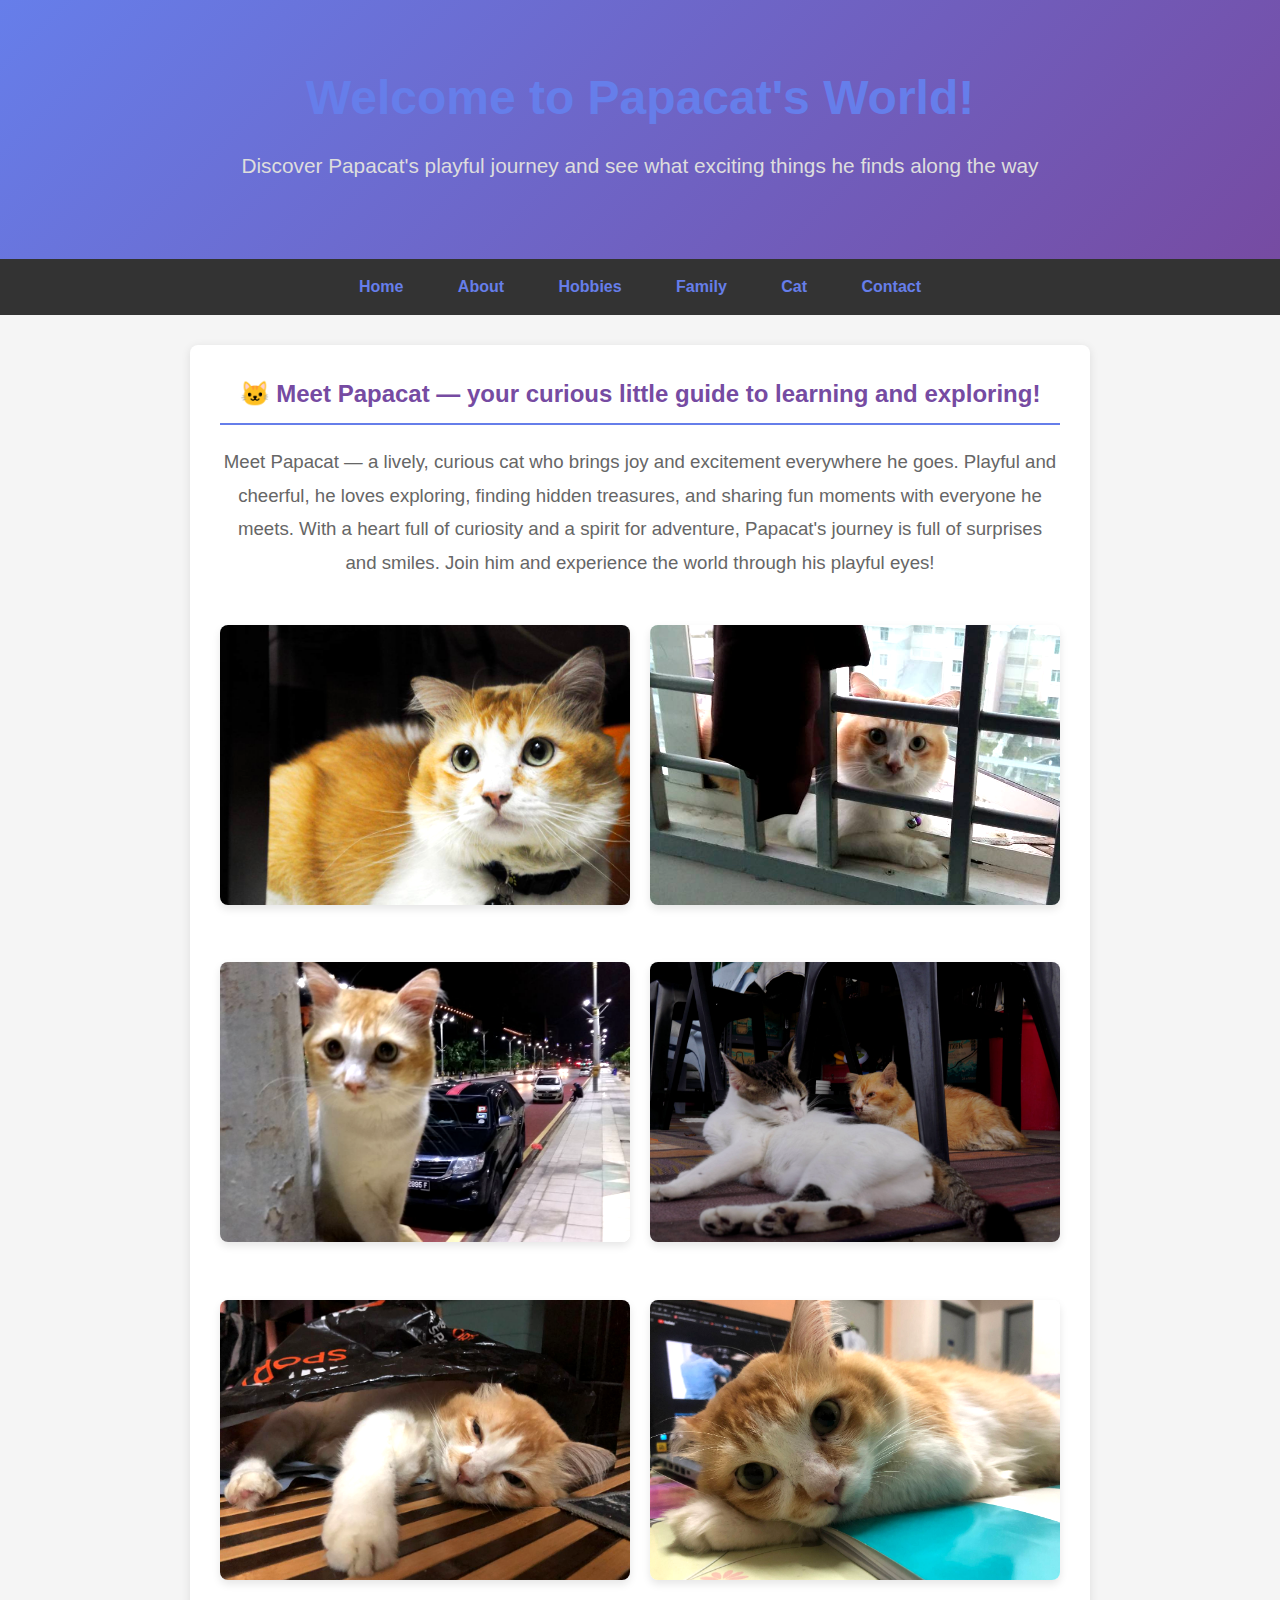
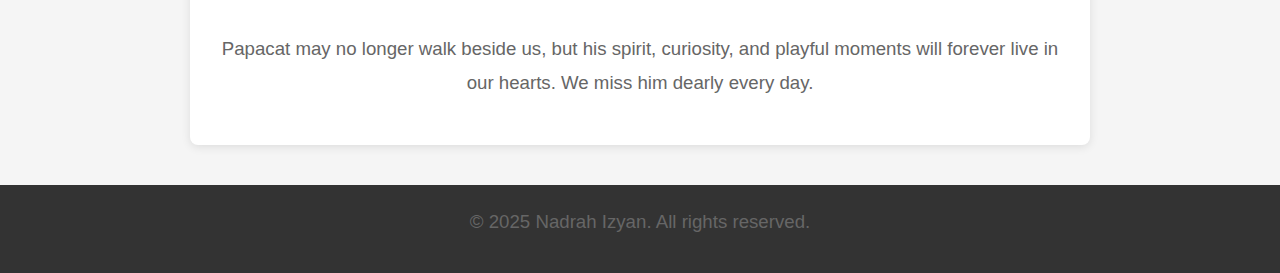
<file: cat.html>
<!DOCTYPE html>
<html lang="en">
<head>
    <meta charset="UTF-8">
    <meta name="viewport" content="width=device-width, initial-scale=1.0">
    <title>My Cat - Nadrah Izyan</title>
    <link rel="stylesheet" href="style.css">
    <style>
        .cat-section {
            max-width: 900px;
            margin: 30px auto;
            padding: 30px;
            background: white;
            border-radius: 8px;
            text-align: center;
        }

        .cat-gallery {
            display: grid;
            grid-template-columns: 1fr 1fr;
            gap: 20px;
            margin: 30px 0;
        }

        .cat-gallery a {
            text-decoration: none;
            display: block;
        }

        .cat-gallery img {
            width: 100%;
            height: 280px;
            object-fit: cover;
            border-radius: 8px;
            cursor: pointer;
            box-shadow: 0 4px 8px rgba(0, 0, 0, 0.1);
            transition: transform 0.3s, box-shadow 0.3s;
            filter: brightness(1.1) contrast(1.05);
        }

        .cat-gallery img:hover {
            transform: scale(1.05);
            box-shadow: 0 6px 12px rgba(102, 126, 234, 0.2);
        }

        .cat-caption {
            color: #666;
            font-size: 14px;
            margin-top: 20px;
        }

        @media(max-width:600px){
            .cat-gallery {
                grid-template-columns: 1fr;
            }
        }
    </style>
</head>
<body>

<header>
    <h1>Welcome to Papacat's World!</h1>
    <p>Discover Papacat's playful journey and see what exciting things he finds along the way</p>
</header>

<nav class="navbar">
    <a href="home.html">Home</a>
    <a href="about_me.html">About</a>
    <a href="hobbies.html">Hobbies</a>
    <a href="family.html">Family</a>
    <a href="cat.html">Cat</a>
    <a href="email.html">Contact</a>
</nav>

<section class="cat-section">
    <h2>🐱 Meet Papacat — your curious little guide to learning and exploring!</h2>
    <p>Meet Papacat — a lively, curious cat who brings joy and excitement everywhere he goes. Playful and cheerful, he loves exploring, finding hidden treasures, and sharing fun moments with everyone he meets. With a heart full of curiosity and a spirit for adventure, Papacat's journey is full of surprises and smiles. Join him and experience the world through his playful eyes!</p>

    <div class="cat-gallery">
        <a href="cat/papacat bawah meja.jpg"><img src="cat/papacat bawah meja.jpg" alt="Papacat"></a>
        <a href="cat/papacat kuaters.jpg"><img src="cat/papacat kuaters.jpg" alt="Papacat"></a>
        <a href="cat/papacat putrajaya.jpg"><img src="cat/papacat putrajaya.jpg" alt="Papacat"></a>
        <a href="cat/papacat last.jpg"><img src="cat/papacat last.jpg" alt="Papacat"></a>
        <a href="cat/papacat .jpeg"><img src="cat/papacat .jpeg" alt="Papacat"></a>
        <a href="cat/papacat laptop.jpg"><img src="cat/papacat laptop.jpg" alt="Papacat"></a>
    </div>

    <p>Papacat may no longer walk beside us, but his spirit, curiosity, and playful moments will forever live in our hearts. We miss him dearly every day.</p>

</section>

<footer>
    <p>&copy; 2025 Nadrah Izyan. All rights reserved.</p>
</footer>

</body>
</html>
</file>
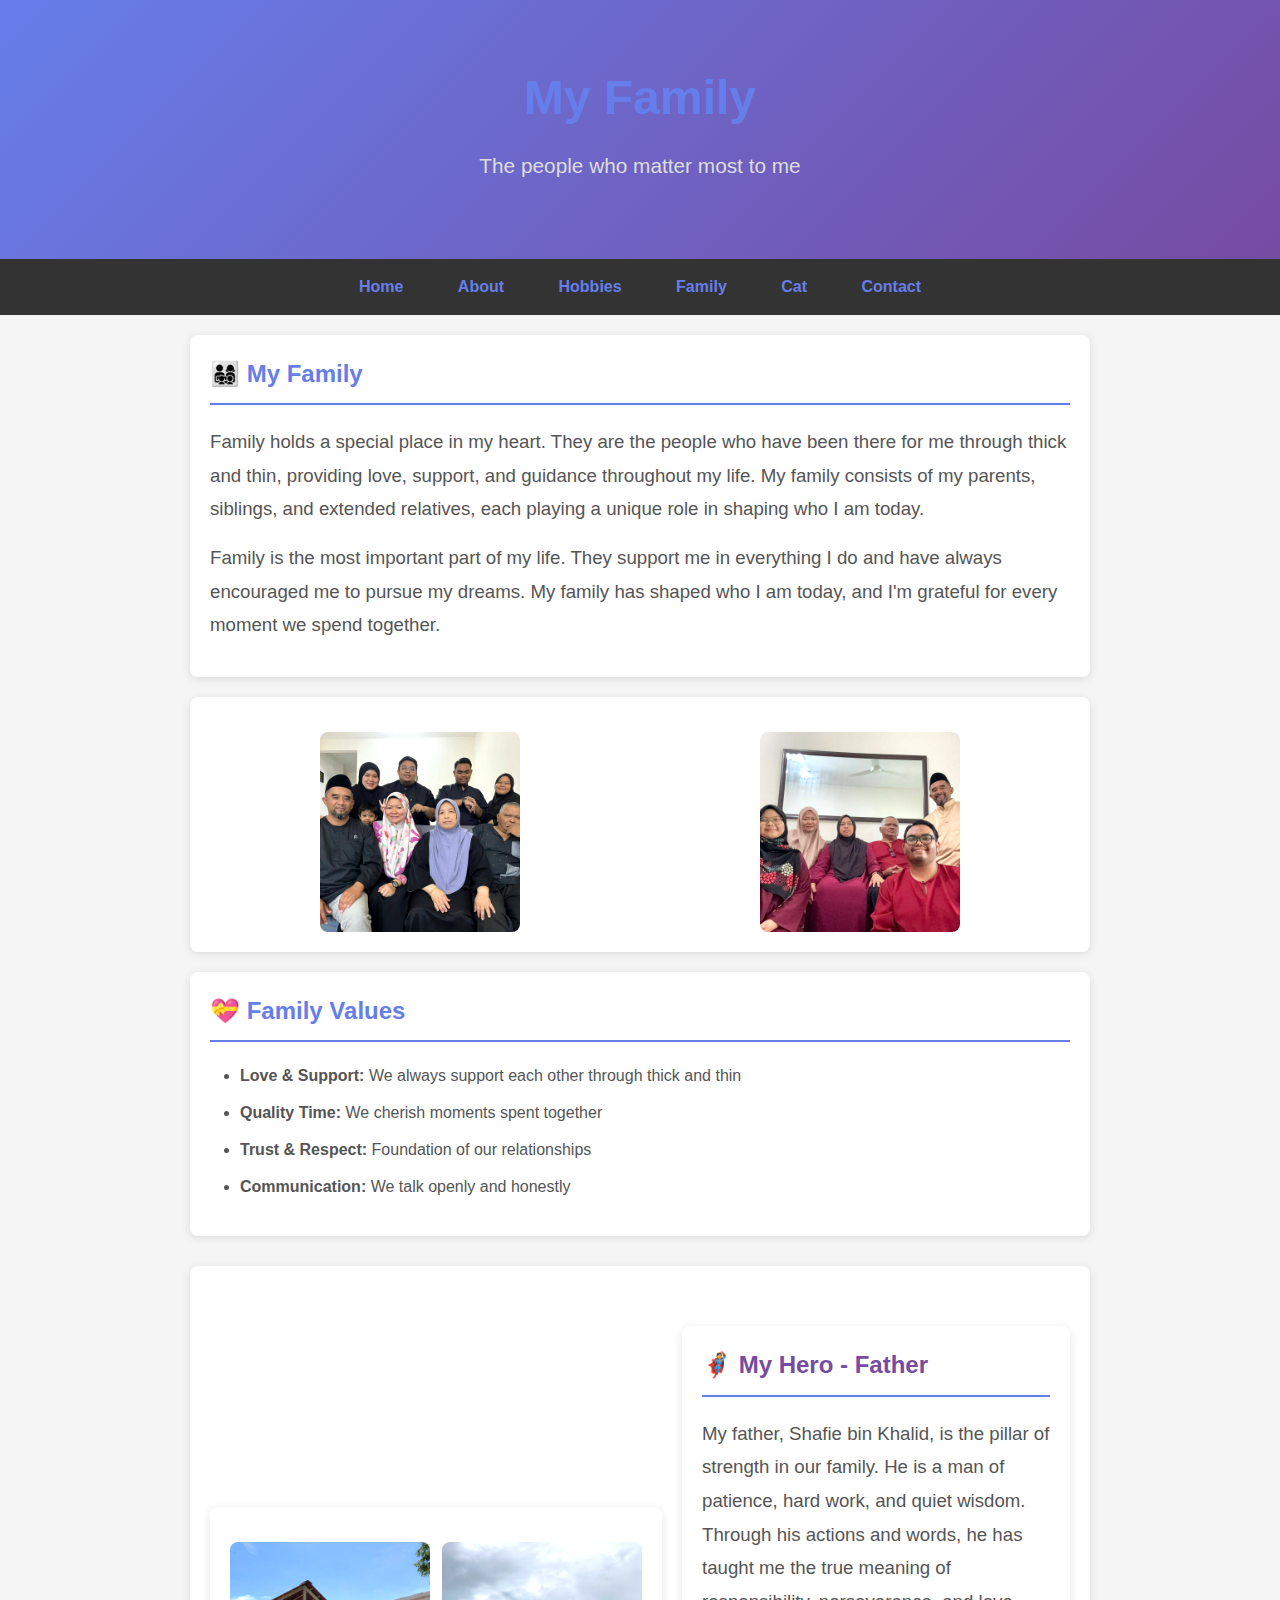
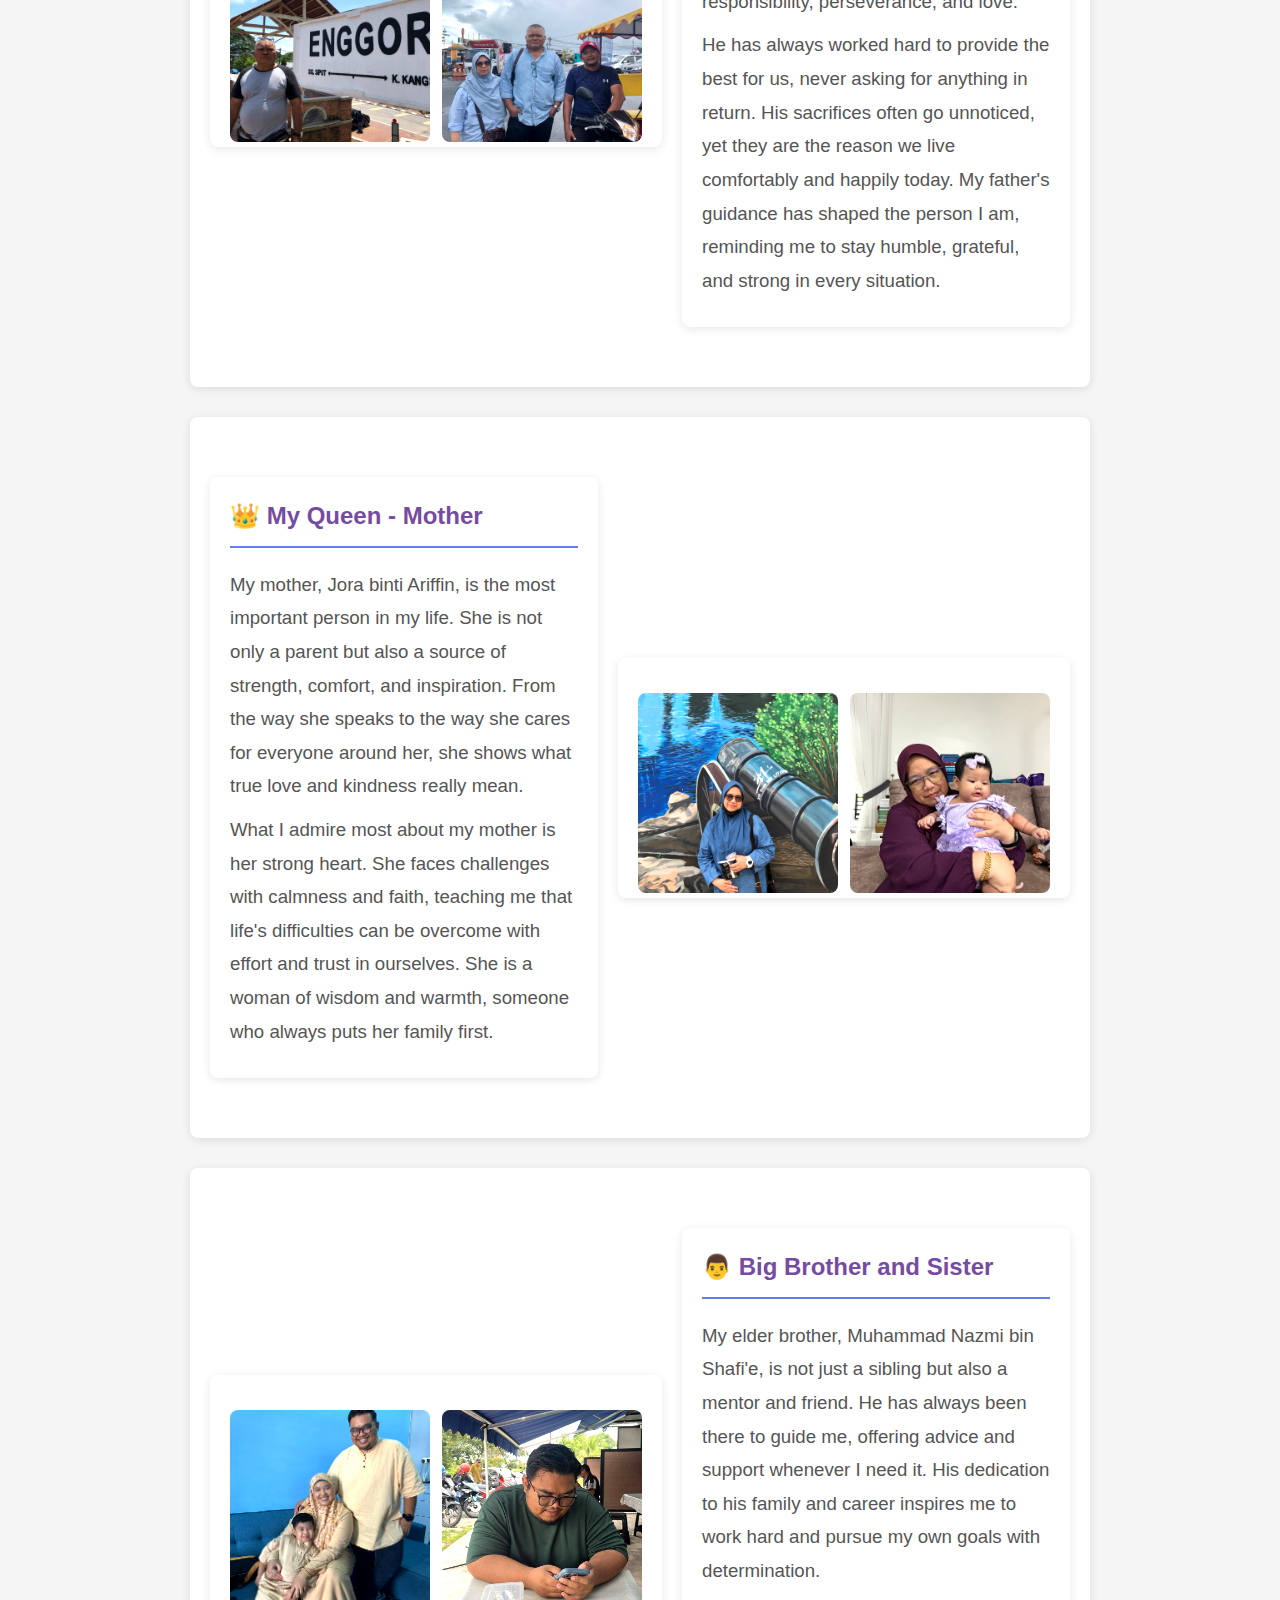
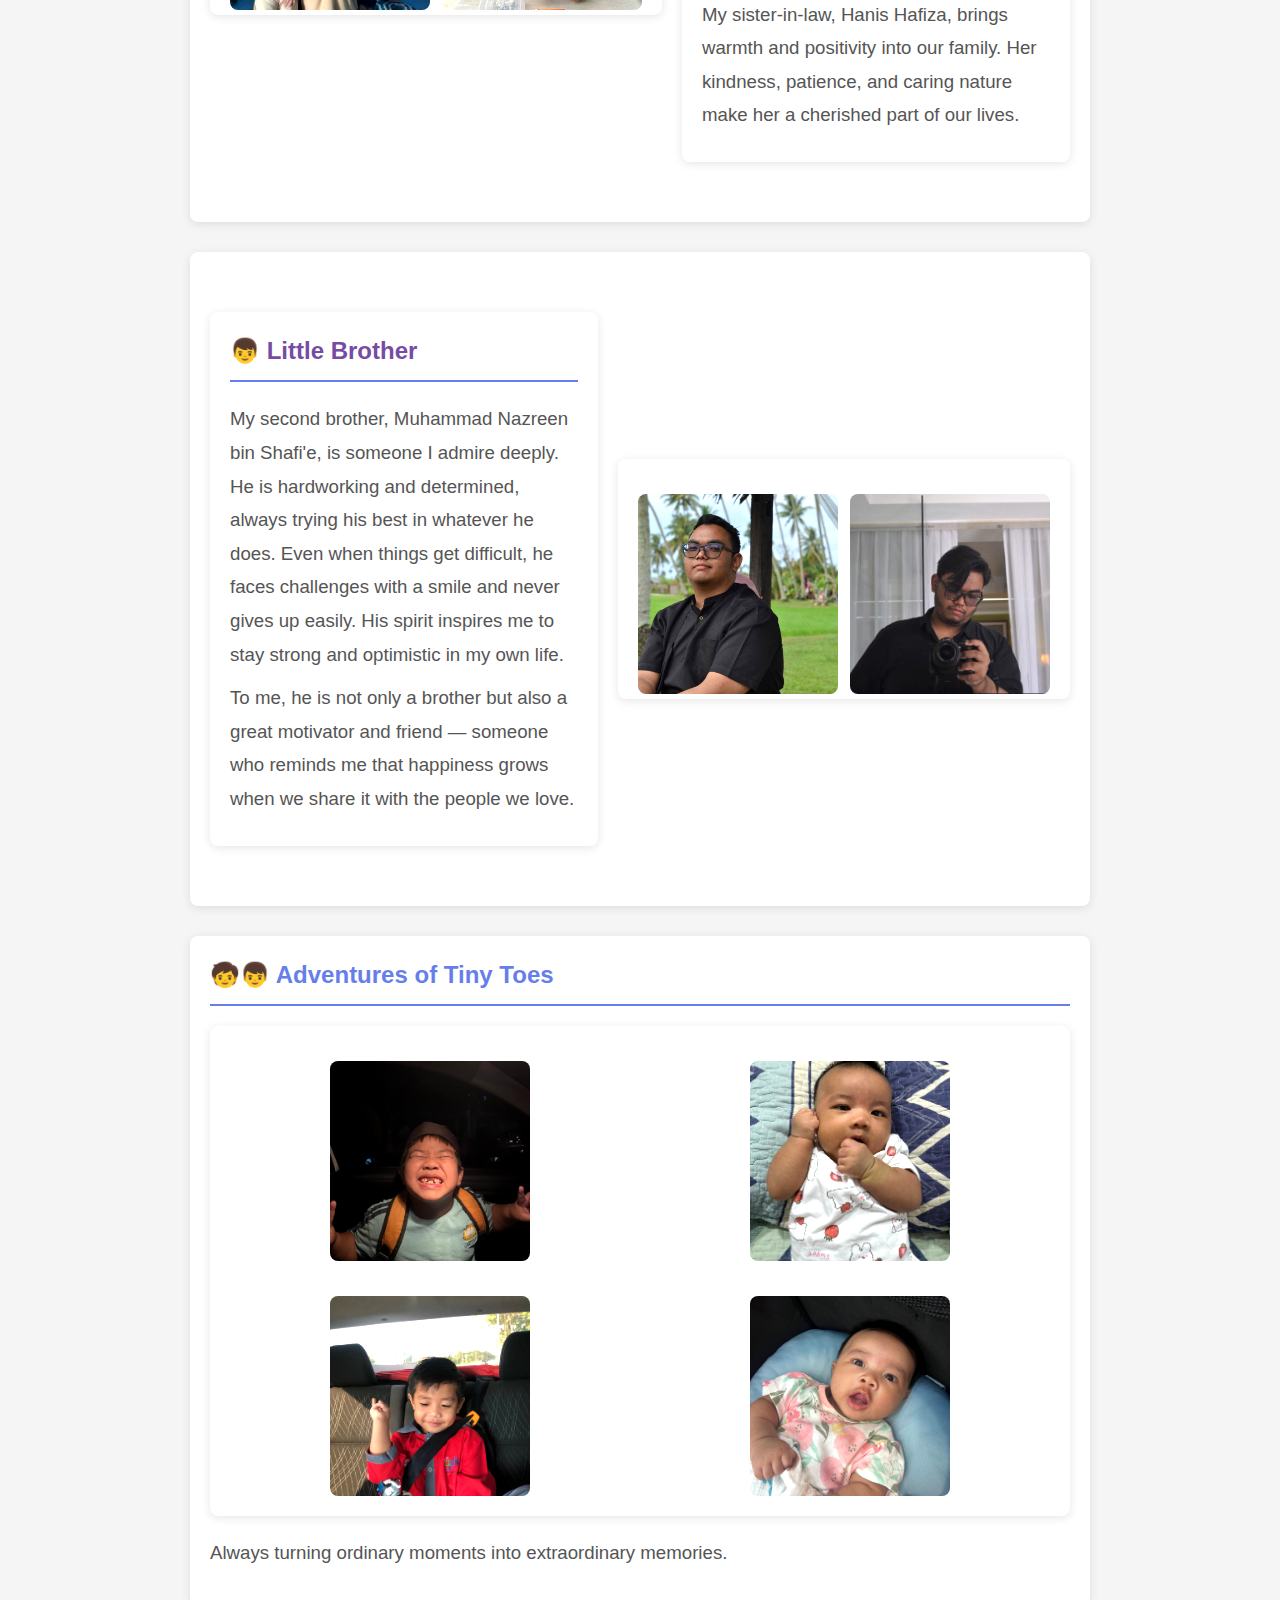
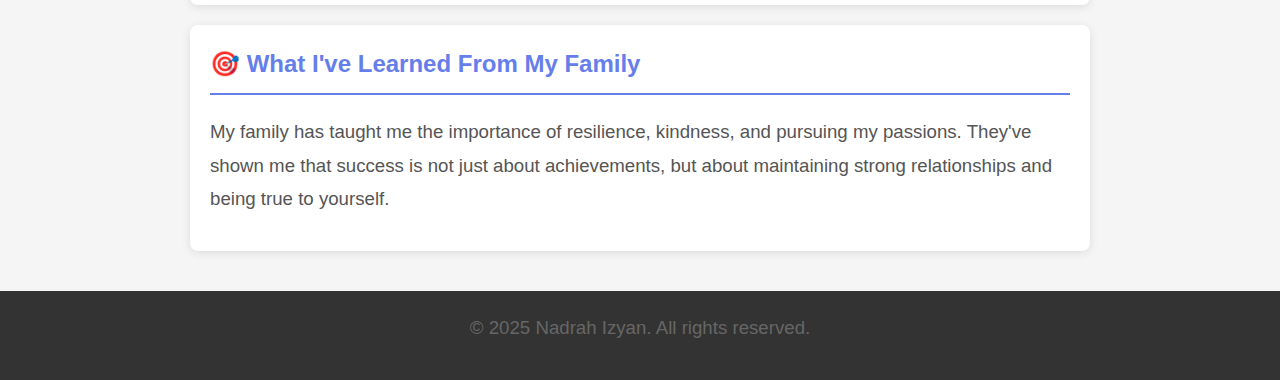
<file: family.html>
<html>
<head>
    <meta charset="UTF-8">
    <meta name="viewport" content="width=device-width, initial-scale=1.0">
    <title>Family - Nadrah Izyan</title>
    <link rel="stylesheet" href="style.css">
    <style>
        /* Family Introduction Box */
        .family-intro {
            max-width: 900px;
            margin: 20px auto;
            padding: 20px;
            background: white;
            border-radius: 8px;
        }

        .family-intro h2 {
            color: #667eea;
            border-bottom: 2px solid #667eea;
            padding-bottom: 10px;
            margin-top: 0;
        }

        .family-intro p {
            color: #555;
            line-height: 1.8;
        }

        .family-intro ul {
            color: #555;
            line-height: 1.8;
        }

        /* Family Gallery */
        .family-gallery {
            display: flex;
            flex-wrap: wrap;
            gap: 20px;
            justify-content: center;
            align-items: flex-start;
            margin: 20px auto;
            max-width: 900px;
        }

        .family-gallery figure {
            width: 280px;
            height: auto;
            margin: 0 auto;
            text-align: center;
            padding: 0;
        }

        .family-gallery a {
            text-decoration: none;
            display: block;
            width: 200px;
            height: 200px;
            margin: 0 auto;
        }

        .family-gallery img {
            width: 100%;
            height: 100%;
            object-fit: cover;
            border-radius: 8px;
            cursor: pointer;
            transition: transform 0.2s;
            filter: brightness(1.1) contrast(1.05);
            display: block;
        }

        .family-gallery figcaption {
            display: none;
        }

        /* Family Section with Images and Text */
        .family-section {
            max-width: 900px;
            margin: 30px auto;
            padding: 20px;
            background: white;
            border-radius: 8px;
            display: flex;
            gap: 20px;
            align-items: center;
        }

        .family-section.right {
            flex-direction: row-reverse;
        }

        /* Family Images */
        .family-images {
            display: flex;
            gap: 12px;
            flex-shrink: 0;
        }

        .family-images figure {
            margin: 0;
            padding: 0;
            width: 200px;
            height: 200px;
            text-align: center;
        }

        .family-images a {
            text-decoration: none;
            display: block;
            width: 100%;
            height: 100%;
        }

        .family-images img {
            width: 100%;
            height: 100%;
            object-fit: cover;
            border-radius: 8px;
            cursor: pointer;
            transition: transform 0.2s;
            filter: brightness(1.1) contrast(1.05);
            display: block;
        }

        .family-images img:hover {
            transform: scale(1.05);
        }

        .family-images figcaption {
            font-size: 14px;
            color: #555;
            margin-top: 8px;
            font-weight: 500;
        }

        /* Family Text */
        .family-text {
            flex: 1;
        }

        .family-text h2 {
            color: #764ba2;
            border-bottom: 2px solid #667eea;
            padding-bottom: 10px;
            margin-top: 0;
        }

        .family-text p {
            color: #555;
            line-height: 1.8;
            margin: 10px 0;
        }

        /* Mobile Responsive */
        @media(max-width: 768px) {
            .family-section {
                flex-direction: column !important;
            }

            .family-images {
                justify-content: center;
            }

            .family-images figure {
                width: 200px;
                height: 200px;
            }
        }
    </style>
</head>
<body>

<header>
    <h1>My Family</h1>
    <p>The people who matter most to me</p>
</header>

<nav class="navbar">
    <a href="home.html">Home</a>
    <a href="about_me.html">About</a>
    <a href="hobbies.html">Hobbies</a>
    <a href="family.html">Family</a>
    <a href="cat.html">Cat</a>
    <a href="email.html">Contact</a>
</nav>

<section class="family-intro">
    <h2>👨‍👩‍👧‍👦 My Family</h2>
    <p>Family holds a special place in my heart. They are the people who have been there for me through thick and thin, providing love, support, and guidance throughout my life. My family consists of my parents, siblings, and extended relatives, each playing a unique role in shaping who I am today.</p>
    <p>Family is the most important part of my life. They support me in everything I do and have always encouraged me to pursue my dreams. My family has shaped who I am today, and I'm grateful for every moment we spend together.</p>
</section>

<section class="family-gallery">
    <figure>
        <a href="family/family.jpg">
            <img src="family/family.jpg" alt="Family photo 1">
        </a>
        <figcaption>Family</figcaption>
    </figure>
    <figure>
        <a href="family/family2.jpg">
            <img src="family/family2.jpg" alt="Family photo 2">
        </a>
        <figcaption>Together</figcaption>
    </figure>
</section>

<section class="family-intro">
    <h2>💝 Family Values</h2>
    <ul>
        <li><b>Love & Support:</b> We always support each other through thick and thin</li>
        <li><b>Quality Time:</b> We cherish moments spent together</li>
        <li><b>Trust & Respect:</b> Foundation of our relationships</li>
        <li><b>Communication:</b> We talk openly and honestly</li>
    </ul>
</section>

<section class="family-section">
    <section class="family-images">
        <figure>
            <a href="family/abah.jpg">
                <img src="family/abah.jpg" alt="Abah">
            </a>
        </figure>
        <figure>
            <a href="family/abah1.jpg">
                <img src="family/abah1.jpg" alt="Abah">
            </a>
        </figure>
    </section>
    <section class="family-text">
        <h2>🦸 My Hero - Father</h2>
        <p>My father, Shafie bin Khalid, is the pillar of strength in our family. He is a man of patience, hard work, and quiet wisdom. Through his actions and words, he has taught me the true meaning of responsibility, perseverance, and love.</p>
        <p>He has always worked hard to provide the best for us, never asking for anything in return. His sacrifices often go unnoticed, yet they are the reason we live comfortably and happily today. My father's guidance has shaped the person I am, reminding me to stay humble, grateful, and strong in every situation.</p>
    </section>
</section>

<section class="family-section right">
    <section class="family-images">
        <figure>
            <a href="family/mama.jpg">
                <img src="family/mama.jpg" alt="Mother photo 1">
            </a>
        </figure>
        <figure>
            <a href="family/mama1.jpg">
                <img src="family/mama1.jpg" alt="Mother photo 2">
            </a>
        </figure>
    </section>
    <section class="family-text">
        <h2>👑 My Queen - Mother</h2>
        <p>My mother, Jora binti Ariffin, is the most important person in my life. She is not only a parent but also a source of strength, comfort, and inspiration. From the way she speaks to the way she cares for everyone around her, she shows what true love and kindness really mean.</p>
        <p>What I admire most about my mother is her strong heart. She faces challenges with calmness and faith, teaching me that life's difficulties can be overcome with effort and trust in ourselves. She is a woman of wisdom and warmth, someone who always puts her family first.</p>
    </section>
</section>

<section class="family-section">
    <section class="family-images">
        <figure>
            <a href="family/abang.jpg">
                <img src="family/abang.jpg" alt="Brother photo 1">
            </a>
        </figure>
        <figure>
            <a href="family/abang2.jpg">
                <img src="family/abang2.jpg" alt="Brother photo 2">
            </a>
        </figure>
    </section>
    <section class="family-text">
        <h2>👨 Big Brother and Sister </h2>
        <p>My elder brother, Muhammad Nazmi bin Shafi'e, is not just a sibling but also a mentor and friend. He has always been there to guide me, offering advice and support whenever I need it. His dedication to his family and career inspires me to work hard and pursue my own goals with determination.</p>
        <p>My sister-in-law, Hanis Hafiza, brings warmth and positivity into our family. Her kindness, patience, and caring nature make her a cherished part of our lives.</p>
    </section>
</section>

<section class="family-section right">
    <section class="family-images">
        <figure>
            <a href="family/adek.jpg">
                <img src="family/adek.jpg" alt="Little brother photo 1">
            </a>
        </figure>
        <figure>
            <a href="family/adek1.jpg">
                <img src="family/adek1.jpg" alt="Little brother photo 2">
            </a>
        </figure>
    </section>
    <section class="family-text">
        <h2>👦 Little Brother</h2>
        <p>My second brother, Muhammad Nazreen bin Shafi'e, is someone I admire deeply. He is hardworking and determined, always trying his best in whatever he does. Even when things get difficult, he faces challenges with a smile and never gives up easily. His spirit inspires me to stay strong and optimistic in my own life.</p>
        <p>To me, he is not only a brother but also a great motivator and friend — someone who reminds me that happiness grows when we share it with the people we love.</p>
    </section>
</section>

<section class="family-intro">
    <h2>🧒👦 Adventures of Tiny Toes</h2>

    <section class="family-gallery">
        <figure>
            <a href="family/abg fahri.jpg">
                <img src="family/abg fahri.jpg" alt="Abg Fahri">
            </a>
        </figure>

        <figure>
            <a href="family/adik farha.jpg">
                <img src="family/adik farha.jpg" alt="Adik Farha">
            </a>
        </figure>

        <figure>
            <a href="family/school fahri.jpg">
                <img src="family/school fahri.jpg" alt="School Fahri">
            </a>
        </figure>

        <figure>
            <a href="family/farha.jpg">
                <img src="family/farha.jpg" alt="Farha">
            </a>
        </figure>
    </section>

    <p>Always turning ordinary moments into extraordinary memories.</p>
</section>

<section class="family-intro">
    <h2>🎯 What I've Learned From My Family</h2>
    <p>My family has taught me the importance of resilience, kindness, and pursuing my passions. They've shown me that success is not just about achievements, but about maintaining strong relationships and being true to yourself.</p>
</section>

<footer>
    <p>&copy; 2025 Nadrah Izyan. All rights reserved.</p>
</footer>

</body>
</html>
</file>
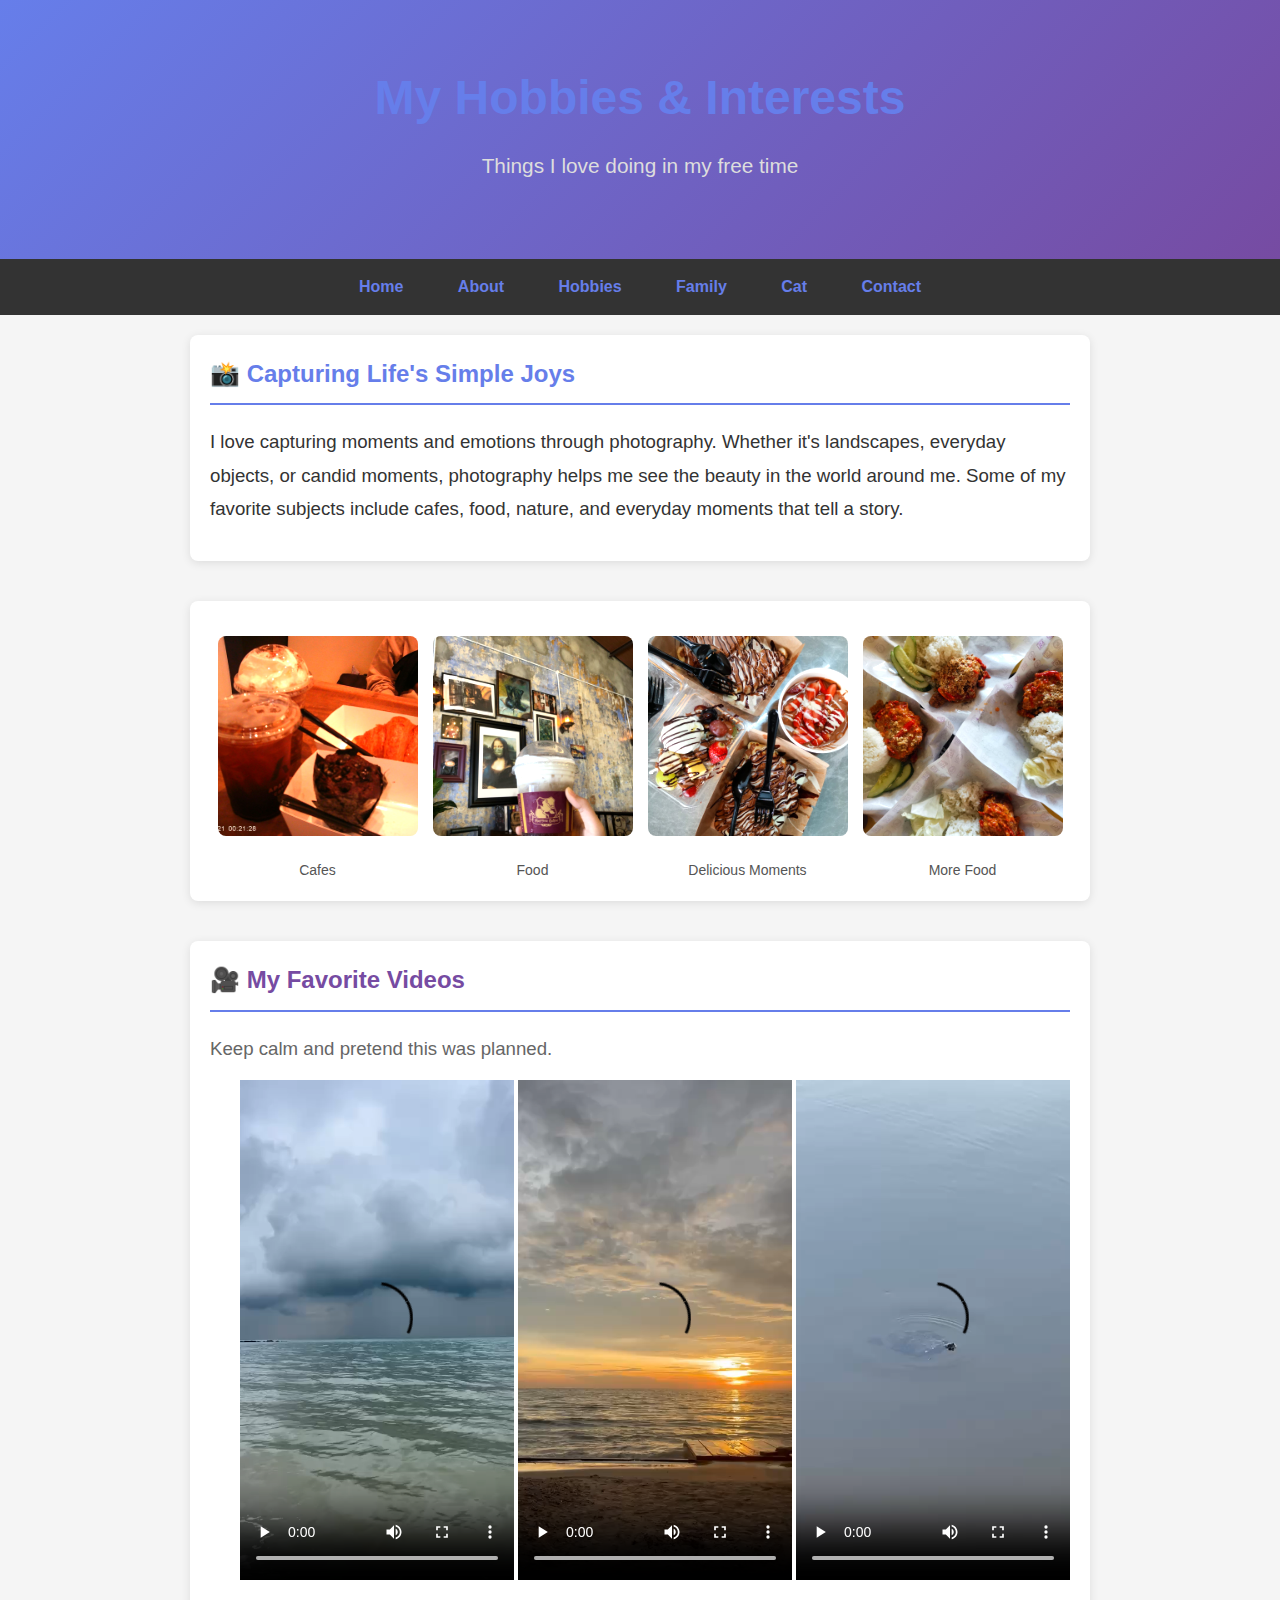
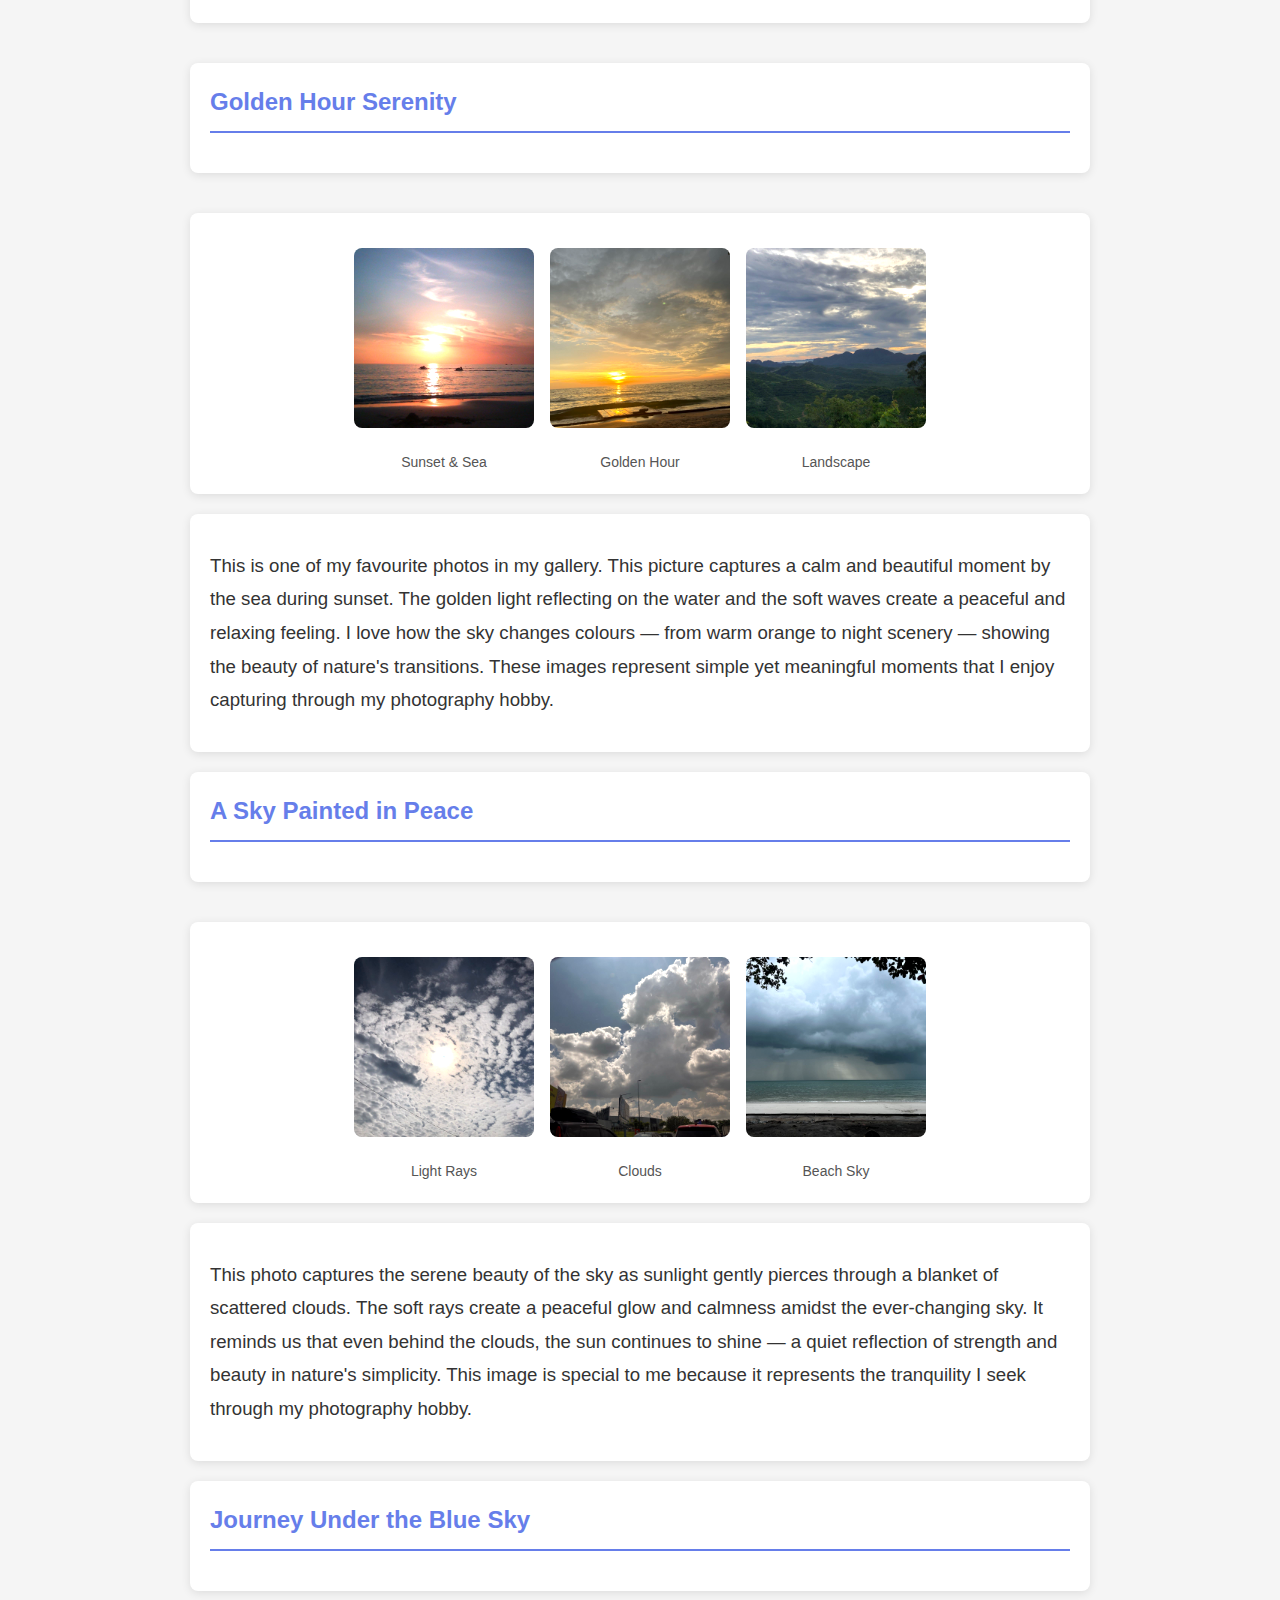
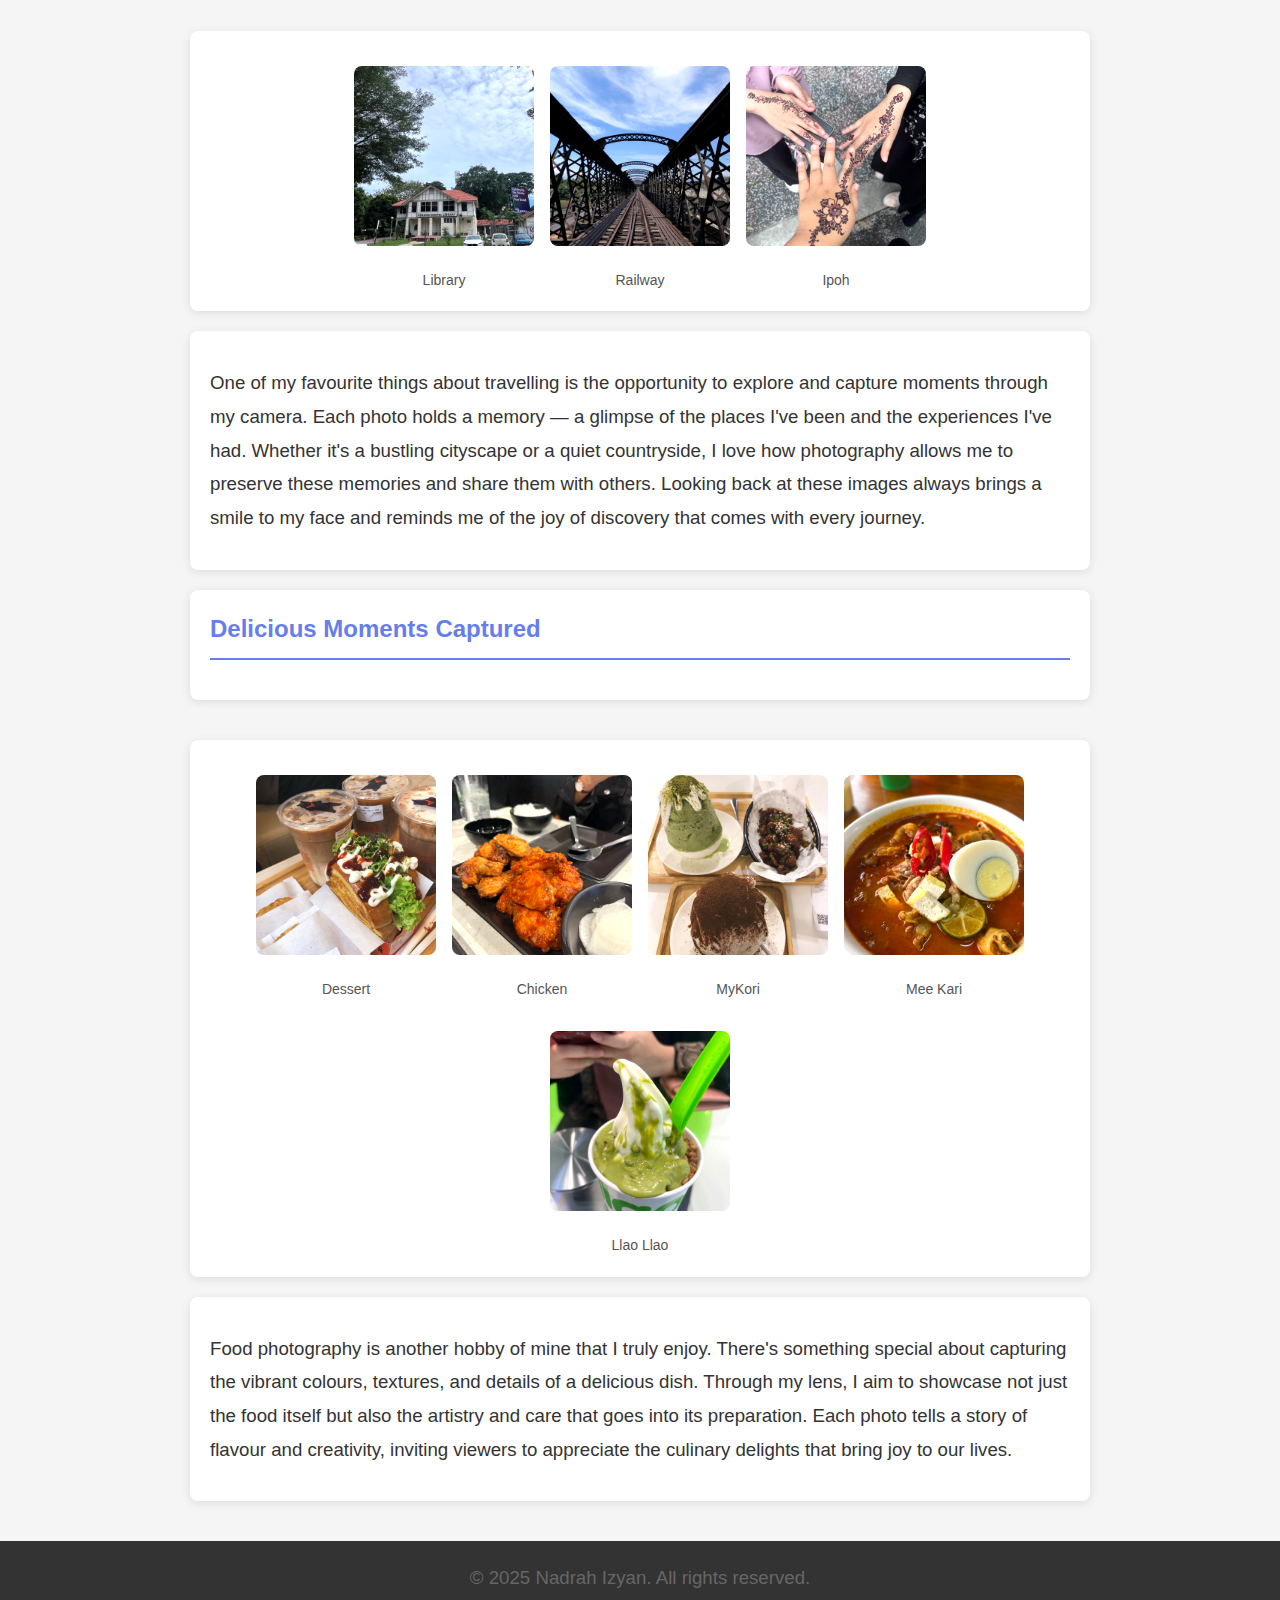
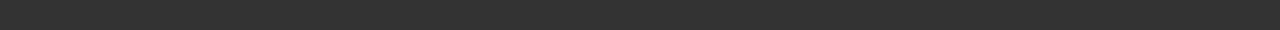
<file: hobbies.html>
<html>
<head>
    <meta charset="UTF-8">
    <meta name="viewport" content="width=device-width, initial-scale=1.0">
    <title>My Hobbies - Nadrah Izyan</title>
    <link rel="stylesheet" href="style.css">
    <style>

        /* Image Gallery Styles */
        .gallery {
            display: flex;
            flex-wrap: wrap;
            gap: 15px;
            justify-content: center;
            margin-bottom: 20px;
        }

        .gallery figure {
            width: 200px;
            margin: 0;
            text-align: center;
        }

        .gallery a {
            text-decoration: none;
            display: block;
        }

        .gallery img {
            width: 100%;
            height: 200px;
            object-fit: cover;
            border-radius: 8px;
            cursor: pointer;
            transition: transform 0.2s;
            filter: brightness(1.1) contrast(1.05);
        }

        .gallery img:hover {
            transform: scale(1.05);
        }

        .gallery figcaption {
            font-size: 14px;
            color: #555;
            margin-top: 8px;
            font-weight: 500;
        }

        /* Section Images Styles */
        .section-images {
            display: flex;
            flex-wrap: wrap;
            gap: 16px;
            margin-bottom: 20px;
            justify-content: center;
        }

        .section-images figure {
            width: 180px;
            margin: 0;
            text-align: center;
        }

        .section-images a {
            text-decoration: none;
            display: block;
        }

        .section-images img {
            width: 100%;
            height: 180px;
            object-fit: cover;
            border-radius: 8px;
            cursor: pointer;
            transition: transform 0.2s;
            filter: brightness(1.1) contrast(1.05);
        }

        .section-images img:hover {
            transform: scale(1.05);
        }

        .section-images figcaption {
            font-size: 14px;
            color: #555;
            margin-top: 8px;
            font-weight: 500;
        }

        /* Content Box Styles */
        .note {
            max-width: 900px;
            margin: 20px auto;
            padding: 20px;
            background: white;
            border-radius: 8px;
        }

        .note h2 {
            margin-top: 0;
            color: #667eea;
            border-bottom: 2px solid #667eea;
            padding-bottom: 10px;
        }

        .note p {
            line-height: 1.8;
            margin: 15px 0;
            color: #333;
        }

        /* Mobile Responsive */
        @media(max-width: 600px) {
            .gallery figure {
                width: 45%;
            }

            .gallery img {
                height: 45vw;
            }

            .section-images figure {
                width: 45%;
            }

            .section-images img {
                height: 45vw;
            }

            .lightbox-prev,
            .lightbox-next {
                font-size: 20px;
                padding: 5px;
            }

            .lightbox-close {
                font-size: 30px;
                right: 15px;
                top: 15px;
            }
        }
    </style>
</head>
<body>

<header>
    <h1>My Hobbies & Interests</h1>
    <p>Things I love doing in my free time</p>
</header>

<nav class="navbar">
    <a href="home.html">Home</a>
    <a href="about_me.html">About</a>
    <a href="hobbies.html">Hobbies</a>
    <a href="family.html">Family</a>
    <a href="cat.html">Cat</a>
    <a href="email.html">Contact</a>
</nav>

<main>
    <section class="note">
        <h2>📸 Capturing Life's Simple Joys</h2>
        <p>I love capturing moments and emotions through photography. Whether it's landscapes, everyday objects, or candid moments, photography helps me see the beauty in the world around me. Some of my favorite subjects include cafes, food, nature, and everyday moments that tell a story.</p>
    </section>

    <section class="gallery">
        <figure>
            <a href="hobby/cafe.jpg">
                <img src="hobby/cafe.jpg" alt="Cafe scene">
            </a>
            <figcaption>Cafes</figcaption>
        </figure>
        <figure>
            <a href="hobby/food 2.jpg">
                <img src="hobby/food 2.jpg" alt="Food photography 1">
            </a>
            <figcaption>Food</figcaption>
        </figure>
        <figure>
            <a href="hobby/food 3.jpg">
                <img src="hobby/food 3.jpg" alt="Food photography 2">
            </a>
            <figcaption>Delicious Moments</figcaption>
        </figure>
        <figure>
            <a href="hobby/food.jpg">
                <img src="hobby/food.jpg" alt="Food photography 3">
            </a>
            <figcaption>More Food</figcaption>
        </figure>
    </section>

    <section class="video">
        <h2>🎥 My Favorite Videos</h2>
        <p>Keep calm and pretend this was planned.</p>
        <ul>
            <td>
            <video controls height="500">
                <source src="images/pantai pd.mp4" type ="video/mp4">
                <source src="images/pantai pd.mp4" type ="video/ogg">
                Your browser doesn not support the video element.
            </video>
            </td>

            <td>
            <video controls height="500">
                <source src="images/sunset pd.mp4" type ="video/mp4">
                <source src="images/sunset pd.mp4" type ="video/ogg">
                Your browser doesn not support the video element.
            </video>
            </td>

            <td>
            <video controls height="500">
                <source src="images/turtle.mp4" type ="video/mp4">
                <source src="images/turtle.mp4" type ="video/ogg">
                Your browser doesn not support the video element.
            </video>
            </td>
        </ul>
    </section>

    <section class="note">
        <h2>Golden Hour Serenity</h2>
    </section>
    
    <section class="section-images">
        <figure>
            <a href="hobby/sea.jpg">
                <img src="hobby/sea.jpg" alt="Sea at sunset">
            </a>
            <figcaption>Sunset & Sea</figcaption>
        </figure>
        <figure>
            <a href="hobby/sunset 2.jpg">
                <img src="hobby/sunset 2.jpg" alt="Sunset over water">
            </a>
            <figcaption>Golden Hour</figcaption>
        </figure>
        <figure>
            <a href="hobby/perlis.jpg">
                <img src="hobby/perlis.jpg" alt="Perlis landscape">
            </a>
            <figcaption>Landscape</figcaption>
        </figure>
    </section>
    
    <section class="note">
        <p>This is one of my favourite photos in my gallery. This picture captures a calm and beautiful moment by the sea during sunset. The golden light reflecting on the water and the soft waves create a peaceful and relaxing feeling. I love how the sky changes colours — from warm orange to night scenery — showing the beauty of nature's transitions. These images represent simple yet meaningful moments that I enjoy capturing through my photography hobby.</p>
    </section>

    <section class="note">
        <h2>A Sky Painted in Peace</h2>
    </section>
    
    <section class="section-images">
        <figure>
            <a href="hobby/sky I.jpg">
                <img src="hobby/sky I.jpg" alt="Sky with light rays">
            </a>
            <figcaption>Light Rays</figcaption>
        </figure>
        <figure>
            <a href="hobby/awan.jpg">
                <img src="hobby/awan.jpg" alt="Cloud formations">
            </a>
            <figcaption>Clouds</figcaption>
        </figure>
        <figure>
            <a href="hobby/pantai.jpg">
                <img src="hobby/pantai.jpg" alt="Beach sky">
            </a>
            <figcaption>Beach Sky</figcaption>
        </figure>
    </section>
    
    <section class="note">
        <p>This photo captures the serene beauty of the sky as sunlight gently pierces through a blanket of scattered clouds. The soft rays create a peaceful glow and calmness amidst the ever-changing sky. It reminds us that even behind the clouds, the sun continues to shine — a quiet reflection of strength and beauty in nature's simplicity. This image is special to me because it represents the tranquility I seek through my photography hobby.</p>
    </section>

    <section class="note">
        <h2>Journey Under the Blue Sky</h2>
    </section>
    
    <section class="section-images">
        <figure>
            <a href="hobby/library .jpg">
                <img src="hobby/library .jpg" alt="Library under blue sky">
            </a>
            <figcaption>Library</figcaption>
        </figure>
        <figure>
            <a href="hobby/rail.jpg">
                <img src="hobby/rail.jpg" alt="Railway scene">
            </a>
            <figcaption>Railway</figcaption>
        </figure>
        <figure>
            <a href="hobby/ipoh.jpg">
                <img src="hobby/ipoh.jpg" alt="Ipoh travel photo">
            </a>
            <figcaption>Ipoh</figcaption>
        </figure>
    </section>
    
    <section class="note">
        <p>One of my favourite things about travelling is the opportunity to explore and capture moments through my camera. Each photo holds a memory — a glimpse of the places I've been and the experiences I've had. Whether it's a bustling cityscape or a quiet countryside, I love how photography allows me to preserve these memories and share them with others. Looking back at these images always brings a smile to my face and reminds me of the joy of discovery that comes with every journey.</p>
    </section>

    <section class="note">
        <h2>Delicious Moments Captured</h2>
    </section>
    
    <section class="section-images">
        <figure>
            <a href="hobby/bask bear.jpg">
                <img src="hobby/bask bear.jpg" alt="Dessert photo">
            </a>
            <figcaption>Dessert</figcaption>
        </figure>
        <figure>
            <a href="hobby/chicken.jpg">
                <img src="hobby/chicken.jpg" alt="Chicken dish">
            </a>
            <figcaption>Chicken</figcaption>
        </figure>
        <figure>
            <a href="hobby/mykori.jpg">
                <img src="hobby/mykori.jpg" alt="MyKori dessert">
            </a>
            <figcaption>MyKori</figcaption>
        </figure>
        <figure>
            <a href="hobby/mee kari.jpg">
                <img src="hobby/mee kari.jpg" alt="Mee kari dish">
            </a>
            <figcaption>Mee Kari</figcaption>
        </figure>
        <figure>
            <a href="hobby/llao llao.jpg">
                <img src="hobby/llao llao.jpg" alt="Llao Llao dessert">
            </a>
            <figcaption>Llao Llao</figcaption>
        </figure>
    </section>
    
    <section class="note">
        <p>Food photography is another hobby of mine that I truly enjoy. There's something special about capturing the vibrant colours, textures, and details of a delicious dish. Through my lens, I aim to showcase not just the food itself but also the artistry and care that goes into its preparation. Each photo tells a story of flavour and creativity, inviting viewers to appreciate the culinary delights that bring joy to our lives.</p>
    </section>
<footer>
    <p>&copy; 2025 Nadrah Izyan. All rights reserved.</p>
</footer>

</body>
</html>
</html>
</file>
<file: style.css>
* {
    margin: 0;
    padding: 0;
    box-sizing: border-box;
}

/* THEME COLORS — edit values here to change the site's color scheme */
:root{
    --primary: #667eea;    /* main brand color (blue) */
    --accent:  #764ba2;    /* accent color (purple) */
    --bg:      #f5f5f5;    /* page background */
    --nav-bg:  #333333;    /* navbar/footer background */
    --text:    #333333;    /* main text color */
    --muted:   #666666;    /* secondary text */
    --header-sub: #dddddd; /* header subtitle color */
}

body {
    background-color: var(--bg);
    font-family: 'Segoe UI', Tahoma, Geneva, Verdana, sans-serif;
    line-height: 1.6;
    color: var(--text);
}

header {
    background: linear-gradient(135deg, var(--primary) 0%, var(--accent) 100%);
    color: white;
    padding: 60px 20px;
    text-align: center;
}

header h1 {
    font-size: 3em;
    margin-bottom: 10px;
}

header p {
    font-size: 1.3em;
    color: var(--header-sub);
}

.navbar {
    background-color: var(--nav-bg);
    padding: 15px;
    text-align: center;
    position: sticky;
    top: 0;
    z-index: 100;
}

.navbar a {
    color: white;
    text-decoration: none;
    padding: 10px 15px;
    margin: 0 10px;
    border-radius: 4px;
    transition: background-color 0.3s;
    font-weight: bold;
}

.navbar a:hover {
    background-color: var(--primary);
}

.profile-gallery {
    display: flex;
    flex-wrap: wrap; 
    justify-content: center; /* center semua gambar */
    gap: 20px; /* jarak antara gambar */
}


section {
    max-width: 900px;
    margin: 40px auto;
    padding: 20px;
    background: var(--section-bg, #ffffff);
    border-radius: 8px;
    box-shadow: 0 2px 10px rgba(0,0,0,0.1);
}

h1 {
    color: var(--primary);
    font-family: 'Segoe UI', Tahoma, Geneva, Verdana, sans-serif;
}

h2 {
    color: var(--accent);
    border-bottom: 2px solid var(--primary);
    padding-bottom: 10px;
    margin-bottom: 20px;
}

p {
    color: var(--muted);
    font-size: 14pt;
    line-height: 1.8;
    margin-bottom: 15px;
}

ul, ol {
    margin-left: 30px;
    margin-bottom: 15px;
}

li {
    margin: 8px 0;
}

.project {
    background: #f9f9f9;
    padding: 15px;
    margin: 15px 0;
    border-left: 4px solid var(--primary);
    border-radius: 4px;
}

.project h3 {
    color: var(--primary);
    margin-bottom: 10px;
}

img {
    max-width: 100%;
    height: auto;
    border-radius: 8px;
    margin: 15px 0;
}

a:link {
    color: var(--primary);
    text-decoration: none;
    font-weight: bold;
    transition: color 0.3s;
}

a:visited {
    color: var(--accent);
}

a:hover {
    color: var(--accent);
    text-decoration: underline;
}

footer {
    background: var(--nav-bg);
    color: white;
    text-align: center;
    padding: 20px;
    margin-top: 40px;
}

#contact iframe {
    display: block;
    margin: 0 auto;
    width: 100%;
    max-width: 800px; /* ikut suka */
    height: 400px;
    border: 0;
    border-radius: 10px; /* optional */
}
.family-gallery {
    display: grid;
    grid-template-columns: repeat(auto-fit, minmax(180px, 1fr));
    gap: 20px;
    margin-top: 20px;
}

.family-gallery img {
    width: 100%;
    height: 220px;
    object-fit: cover;
    border-radius: 12px;
}

.family-gallery figure {
    margin: 0;
    text-align: center;
}
</file>
